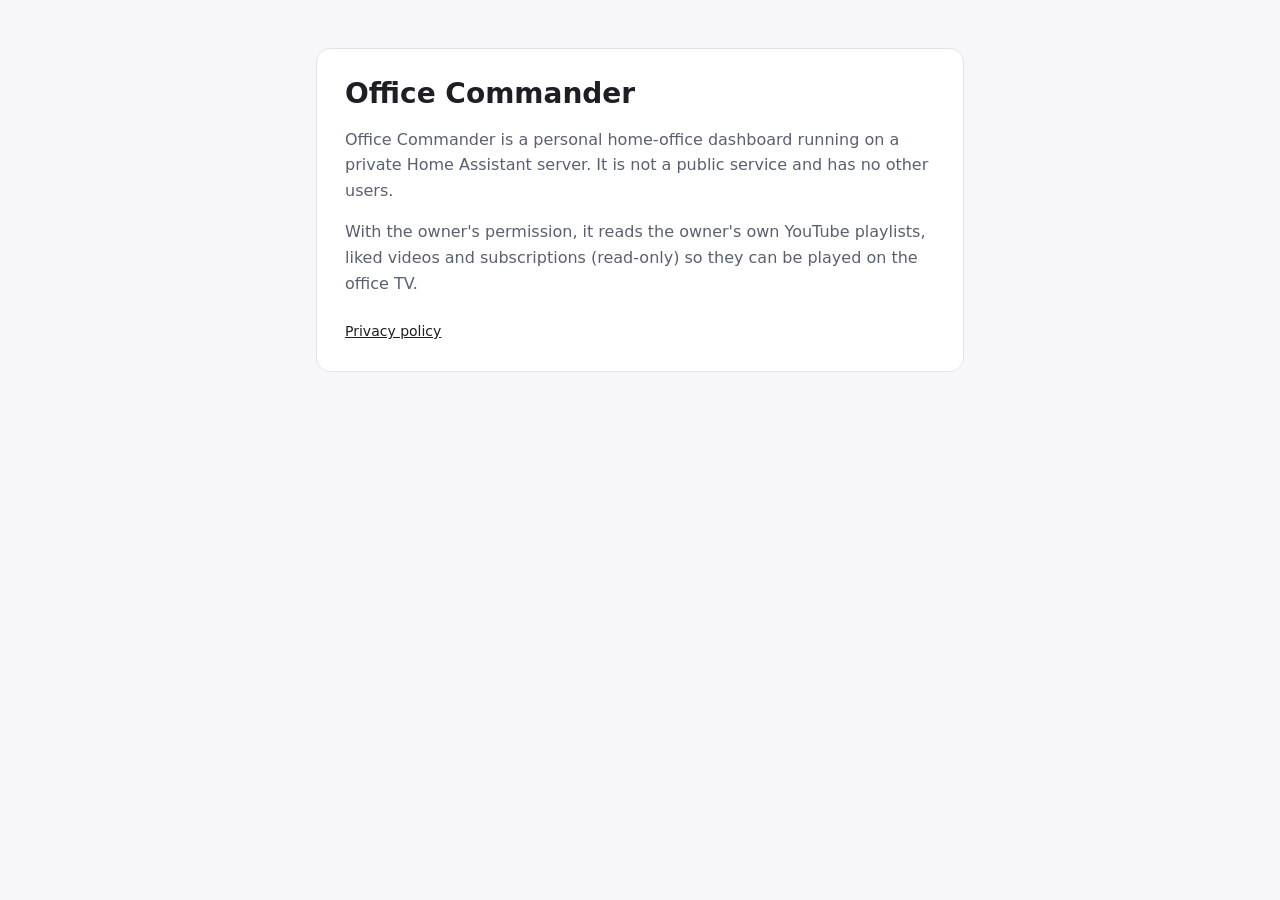
<file: index.html>
<!doctype html>
<html lang="en">
<head>
<meta charset="utf-8">
<meta name="viewport" content="width=device-width, initial-scale=1">
<title>Office Commander</title>
<link rel="stylesheet" href="style.css">
</head>
<body>
<main>
  <div class="card">
    <h1>Office Commander</h1>
    <p>Office Commander is a personal home-office dashboard running on a private Home Assistant server. It is not a
    public service and has no other users.</p>
    <p>With the owner's permission, it reads the owner's own YouTube playlists, liked videos and subscriptions
    (read-only) so they can be played on the office TV.</p>
    <nav><a href="privacy.html">Privacy policy</a></nav>
  </div>
</main>
</body>
</html>
</file>
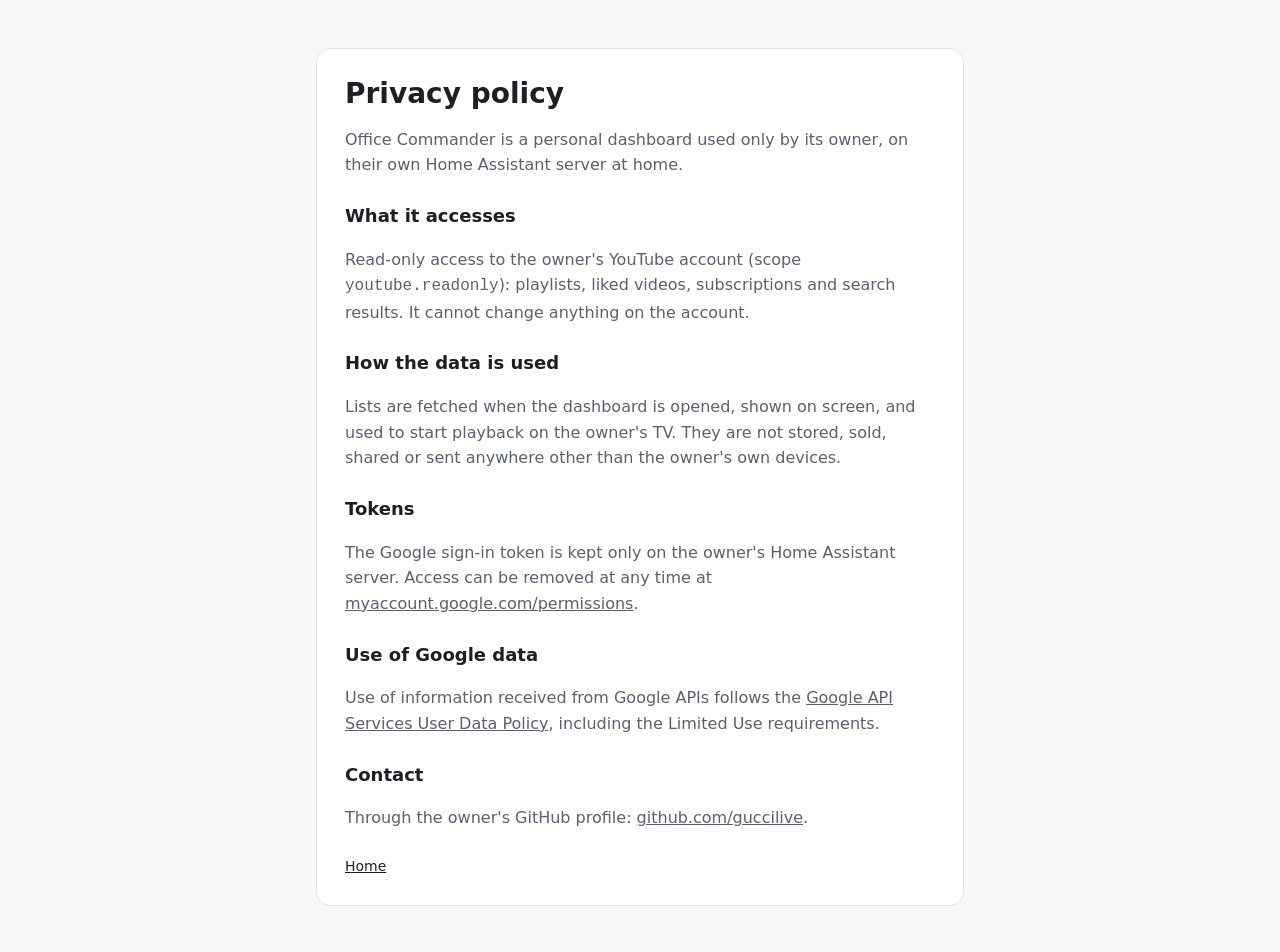
<file: privacy.html>
<!doctype html>
<html lang="en">
<head>
<meta charset="utf-8">
<meta name="viewport" content="width=device-width, initial-scale=1">
<title>Office Commander privacy</title>
<link rel="stylesheet" href="style.css">
</head>
<body>
<main>
  <div class="card">
    <h1>Privacy policy</h1>
    <p>Office Commander is a personal dashboard used only by its owner, on their own Home Assistant server at home.</p>
    <h2>What it accesses</h2>
    <p>Read-only access to the owner's YouTube account (scope <code>youtube.readonly</code>): playlists, liked videos,
    subscriptions and search results. It cannot change anything on the account.</p>
    <h2>How the data is used</h2>
    <p>Lists are fetched when the dashboard is opened, shown on screen, and used to start playback on the owner's TV.
    They are not stored, sold, shared or sent anywhere other than the owner's own devices.</p>
    <h2>Tokens</h2>
    <p>The Google sign-in token is kept only on the owner's Home Assistant server. Access can be removed at any time at
    <a href="https://myaccount.google.com/permissions">myaccount.google.com/permissions</a>.</p>
    <h2>Use of Google data</h2>
    <p>Use of information received from Google APIs follows the
    <a href="https://developers.google.com/terms/api-services-user-data-policy">Google API Services User Data Policy</a>,
    including the Limited Use requirements.</p>
    <h2>Contact</h2>
    <p>Through the owner's GitHub profile: <a href="https://github.com/guccilive">github.com/guccilive</a>.</p>
    <nav><a href="index.html">Home</a></nav>
  </div>
</main>
</body>
</html>
</file>
<file: style.css>
:root { color-scheme: light dark; --ink: #1d1f24; --muted: #5b6070; --bg: #f7f7f9; --card: #fff; --line: #e3e4ea; }
@media (prefers-color-scheme: dark) { :root { --ink: #eceef3; --muted: #a3a8b6; --bg: #121419; --card: #1b1e25; --line: #2b2f38; } }
* { box-sizing: border-box; }
body { margin: 0; background: var(--bg); color: var(--ink); font: 16px/1.6 system-ui, -apple-system, "Segoe UI", sans-serif; }
main { max-width: 680px; margin: 0 auto; padding: 48px 16px; }
.card { background: var(--card); border: 1px solid var(--line); border-radius: 14px; padding: 28px; }
h1 { margin: 0 0 8px; font-size: 28px; line-height: 1.2; }
h2 { margin: 24px 0 6px; font-size: 18px; }
p, li { color: var(--muted); }
a { color: inherit; }
nav { margin-top: 24px; display: flex; gap: 16px; font-size: 14px; }
</file>
